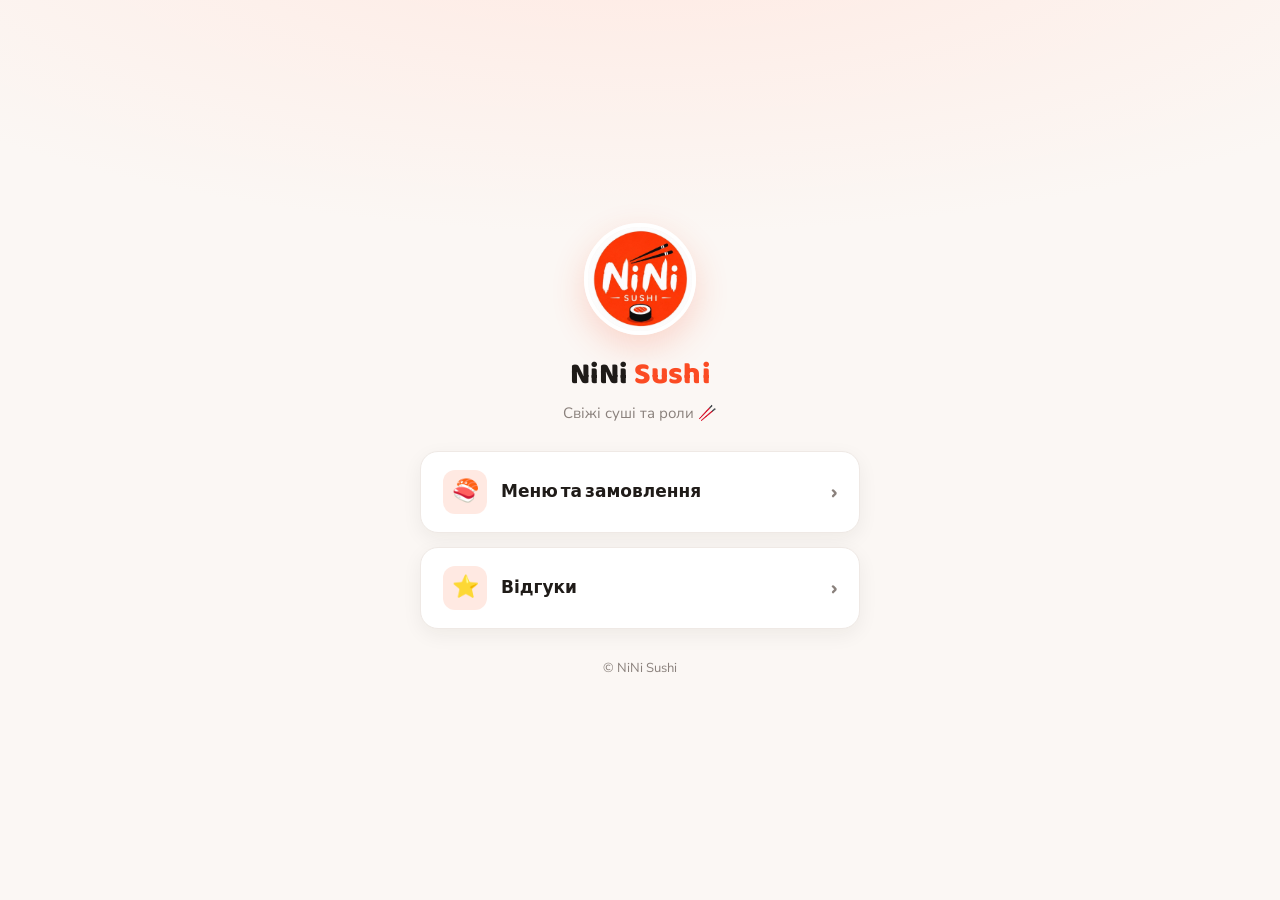
<file: links.html>
<!DOCTYPE html>
<html lang="uk">
<head>
  <meta charset="UTF-8">
  <meta name="viewport" content="width=device-width, initial-scale=1.0">
  <title>NiNi Sushi — Посилання</title>
  <meta name="description" content="NiNi Sushi — меню, Telegram-бот та відгуки.">
  <link rel="icon" href="img/logo.jpg">
  <link rel="preconnect" href="https://fonts.googleapis.com">
  <link rel="preconnect" href="https://fonts.gstatic.com" crossorigin>
  <link href="https://fonts.googleapis.com/css2?family=Baloo+2:wght@600;700;800&family=Nunito+Sans:wght@400;600;700&display=swap" rel="stylesheet">
  <style>
    :root{
      --coral:      #FB4B23;
      --coral-dark: #E03A14;
      --coral-soft: #FFE9E2;
      --ink:        #1F1B18;
      --muted:      #8A817C;
      --bg:         #FBF7F4;
      --white:      #FFFFFF;
      --line:       #EFE9E5;
      --font-disp:  'Baloo 2', system-ui, sans-serif;
      --font-body:  'Nunito Sans', system-ui, sans-serif;
    }
    *{ box-sizing:border-box; margin:0; padding:0; }
    body{
      font-family:var(--font-body);
      color:var(--ink);
      background:
        radial-gradient(120% 60% at 50% -10%, var(--coral-soft), transparent 60%),
        var(--bg);
      min-height:100vh;
      display:flex; align-items:center; justify-content:center;
      padding:32px 18px;
    }
    .card{
      width:100%; max-width:440px;
      text-align:center;
      display:flex; flex-direction:column; align-items:center;
    }

    .logo{
      width:112px; height:112px; border-radius:50%;
      object-fit:cover;
      border:4px solid var(--white);
      box-shadow:0 12px 34px rgba(251,75,35,.20);
    }
    .brand{
      font-family:var(--font-disp); font-weight:800;
      font-size:30px; letter-spacing:.3px;
      margin:16px 0 4px;
    }
    .brand span{ color:var(--coral); }
    .tagline{ color:var(--muted); font-size:15px; margin-bottom:28px; }

    .links{ width:100%; display:flex; flex-direction:column; gap:14px; }
    .link{
      display:flex; align-items:center; gap:14px;
      width:100%;
      padding:18px 22px;
      background:var(--white);
      border:1.5px solid var(--line);
      border-radius:18px;
      color:var(--ink);
      text-decoration:none;
      font-family:var(--font-disp); font-weight:700; font-size:17px;
      box-shadow:0 6px 20px rgba(31,27,24,.06);
      transition:transform .16s ease, box-shadow .2s ease, border-color .2s ease, background .2s ease;
    }
    .link__icon{
      flex:none;
      width:44px; height:44px; border-radius:12px;
      display:flex; align-items:center; justify-content:center;
      font-size:22px;
      background:var(--coral-soft);
    }
    .link__text{ flex:1; text-align:left; }
    .link__arrow{ color:var(--muted); font-size:20px; transition:transform .16s ease, color .2s ease; }
    .link:hover{
      transform:translateY(-3px);
      border-color:var(--coral);
      box-shadow:0 14px 32px rgba(251,75,35,.18);
    }
    .link:hover .link__arrow{ transform:translateX(4px); color:var(--coral); }
    .link:active{ transform:translateY(0); }

    .footer{ margin-top:30px; color:var(--muted); font-size:13px; }

    @media (max-width:420px){
      .logo{ width:96px; height:96px; }
      .brand{ font-size:26px; }
      .link{ padding:16px 18px; font-size:16px; }
      .link__icon{ width:40px; height:40px; font-size:20px; }
    }
  </style>
</head>
<body>
  <main class="card">
    <img class="logo" src="img/logo.jpg" alt="NiNi Sushi">
    <h1 class="brand">NiNi <span>Sushi</span></h1>
    <p class="tagline">Свіжі суші та роли 🥢</p>

    <nav class="links">
      <a class="link" href="https://ninisushi.com/" target="_blank" rel="noopener">
        <span class="link__icon">🍣</span>
        <span class="link__text">Меню та замовлення</span>
        <span class="link__arrow">›</span>
      </a>
      <a class="link" href="https://t.me/+v9B9CkNfEYxhMjg1" target="_blank" rel="noopener">
        <span class="link__icon">⭐</span>
        <span class="link__text">Відгуки</span>
        <span class="link__arrow">›</span>
      </a>
    </nav>

    <footer class="footer">© NiNi Sushi</footer>
  </main>
</body>
</html>
</file>
